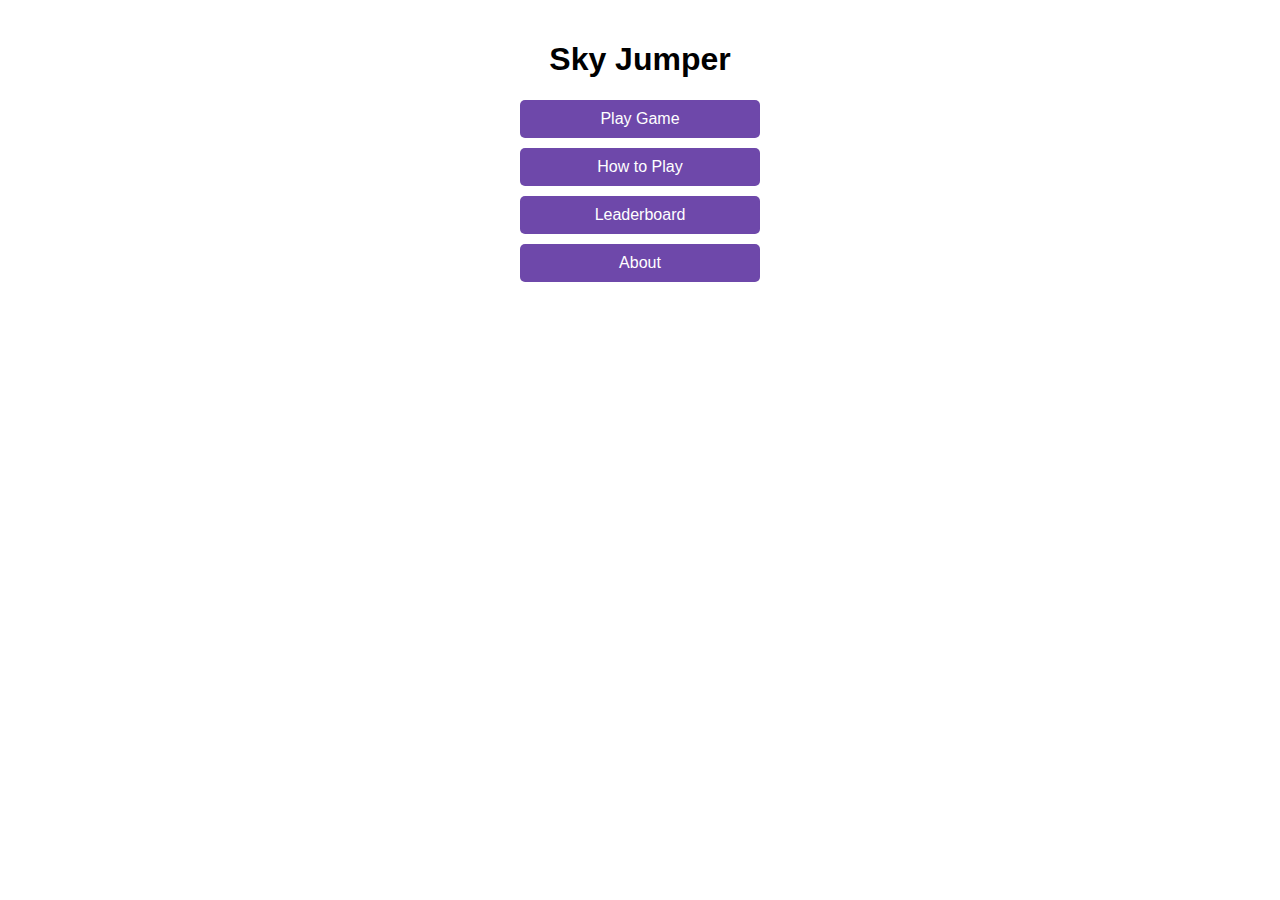
<file: index.html>
<!DOCTYPE html>
<html lang="en">
<head>
    <meta charset="UTF-8">
    <meta name="viewport" content="width=device-width, initial-scale=1.0">
    <title>Document</title>
    <link rel="stylesheet" href="css/style.css">
</head>
<body>
    <header>
  <h1>Sky Jumper</h1>
</header>
<main>
  <a href="game.html" class="btn">Play Game</a>
  <a href="instructions.html" class="btn">How to Play</a>
  <a href="scores.html" class="btn">Leaderboard</a>
  <a href="about.html" class="btn">About</a>
</main>
</body>
</html>
</file>
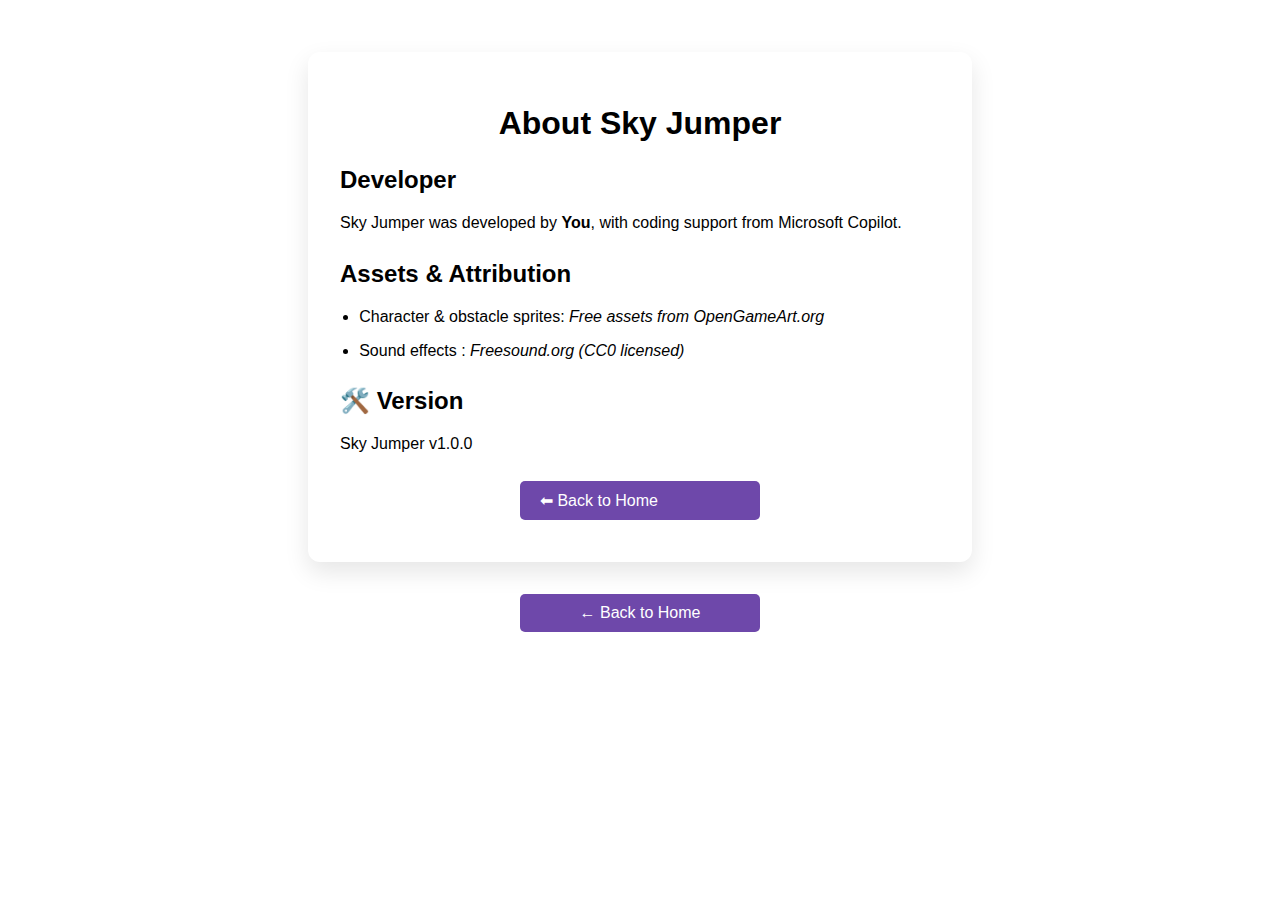
<file: about.html>
<!DOCTYPE html>
<html lang="en">
<head>
  <meta charset="UTF-8" />
  <meta name="viewport" content="width=device-width, initial-scale=1.0" />
  <title>Sky Jumper - About</title>
  <link rel="stylesheet" href="css/style.css" />
</head>
<body>
  <div class="about-container">
    <h1> About Sky Jumper</h1>

    <section class="about-section">
      <h2> Developer</h2>
      <p>Sky Jumper was developed by <strong>You</strong>, with coding support from Microsoft Copilot.</p>
    </section>

    <section class="about-section">
      <h2> Assets & Attribution</h2>
      <ul>
        <li>Character & obstacle sprites: <em>Free assets from OpenGameArt.org</em></li>
        <li>Sound effects : <em>Freesound.org (CC0 licensed)</em></li>
      </ul>
    </section>

    <section class="about-section">
      <h2>🛠️ Version</h2>
      <p>Sky Jumper v1.0.0</p>
    </section>

    <a href="index.html" class="btn">⬅ Back to Home</a>
  </div>
  <div class="back-button-container">
  <a href="index.html" class="btn">← Back to Home</a>
</div>
</body>
</html>
</file>
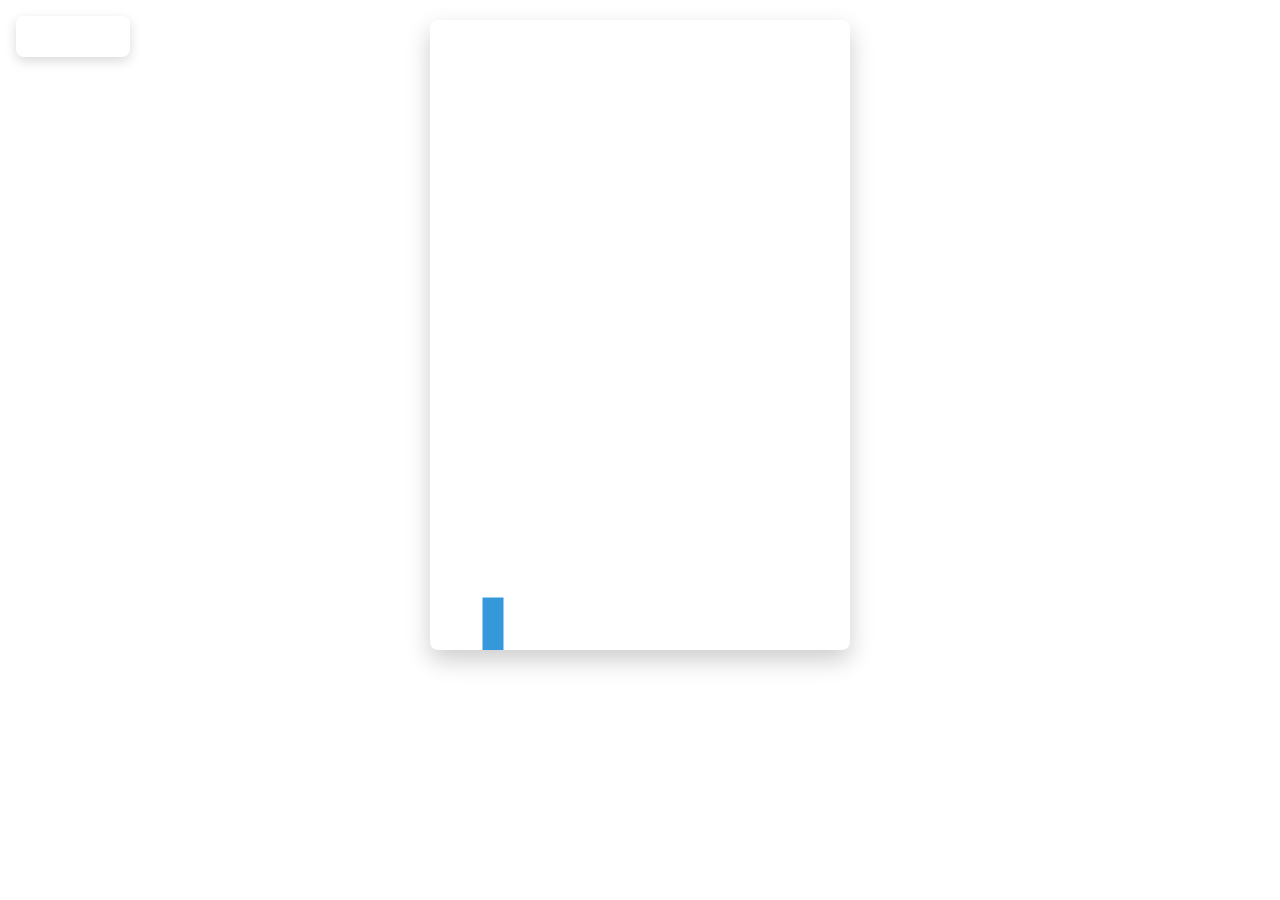
<file: game.html>
<!DOCTYPE html>
<html lang="en">
<head>
  <meta charset="UTF-8" />
  <meta name="viewport" content="width=device-width, initial-scale=1.0" />
  <title>Sky Jumper - Game</title>
  <link rel="stylesheet" href="css/style.css" />
</head>
<body>
  <!-- Rotate warning for mobile portrait mode -->
  <div id="rotate-warning">🔄 Please rotate your device to landscape for the best experience.</div>

  <!-- Game container -->
  <div class="game-container">
    <div id="score-display">Score: 0</div>
    <canvas id="game-canvas" width="400" height="600"></canvas>
  </div>

  <!-- Orientation check script -->
  <script>
    function isMobileDevice() {
      return /Mobi|Android|iPhone|iPad|iPod/i.test(navigator.userAgent);
    }

    function checkOrientation() {
      const warning = document.getElementById('rotate-warning');
      const game = document.querySelector('.game-container');

      if (isMobileDevice() && window.innerHeight > window.innerWidth) {
        warning.style.display = 'flex';
        if (game) game.style.display = 'none';
      } else {
        warning.style.display = 'none';
        if (game) game.style.display = 'block';
      }
    }

    window.addEventListener('load', checkOrientation);
    window.addEventListener('resize', checkOrientation);
    window.addEventListener('orientationchange', checkOrientation);
  </script>

  <!-- Game logic -->
  <script src="js/game.js"></script>
</body>
</html>
</file>
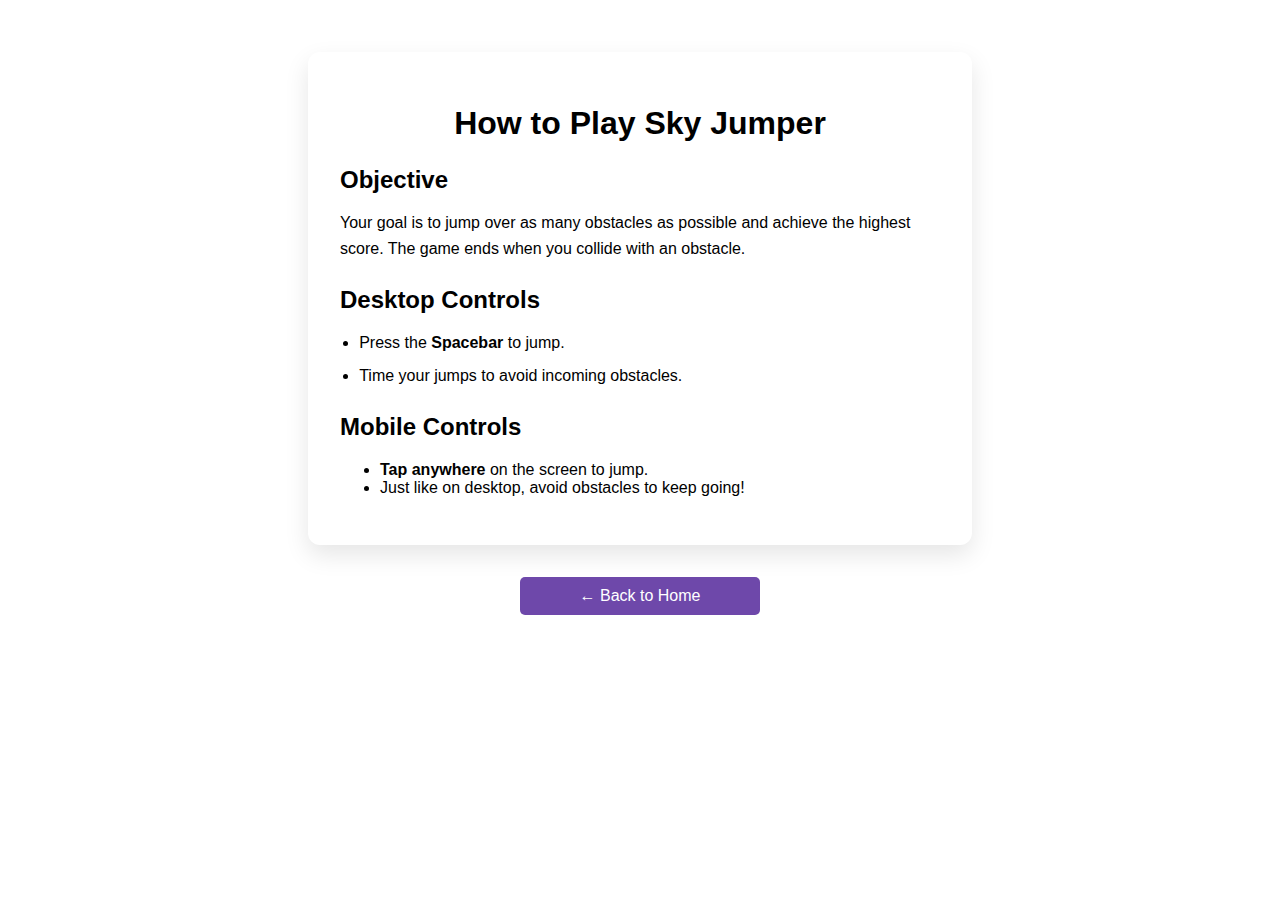
<file: instructions.html>
<!DOCTYPE html>
<html lang="en">
<head>
  <meta charset="UTF-8" />
  <meta name="viewport" content="width=device-width, initial-scale=1.0" />
  <title>Sky Jumper - Instructions</title>
  <link rel="stylesheet" href="css/style.css" />
</head>
<body>
  <div class="instructions-container">
    <h1> How to Play Sky Jumper</h1>

    <section class="instructions-section">
      <h2> Objective</h2>
      <p>Your goal is to jump over as many obstacles as possible and achieve the highest score. The game ends when you collide with an obstacle.</p>
    </section>

    <section class="instructions-section">
      <h2> Desktop Controls</h2>
      <ul>
        <li>Press the <strong>Spacebar</strong> to jump.</li>
        <li>Time your jumps to avoid incoming obstacles.</li>
      </ul>
    </section>

      <h2> Mobile Controls</h2>
      <ul>
        <li><strong>Tap anywhere</strong> on the screen to jump.</li>
        <li>Just like on desktop, avoid obstacles to keep going!</li>
      </ul>
    </section>

  
  </div>
  <div class="back-button-container">
  <a href="index.html" class="btn">← Back to Home</a>
</div>
</body>
</html>
</file>
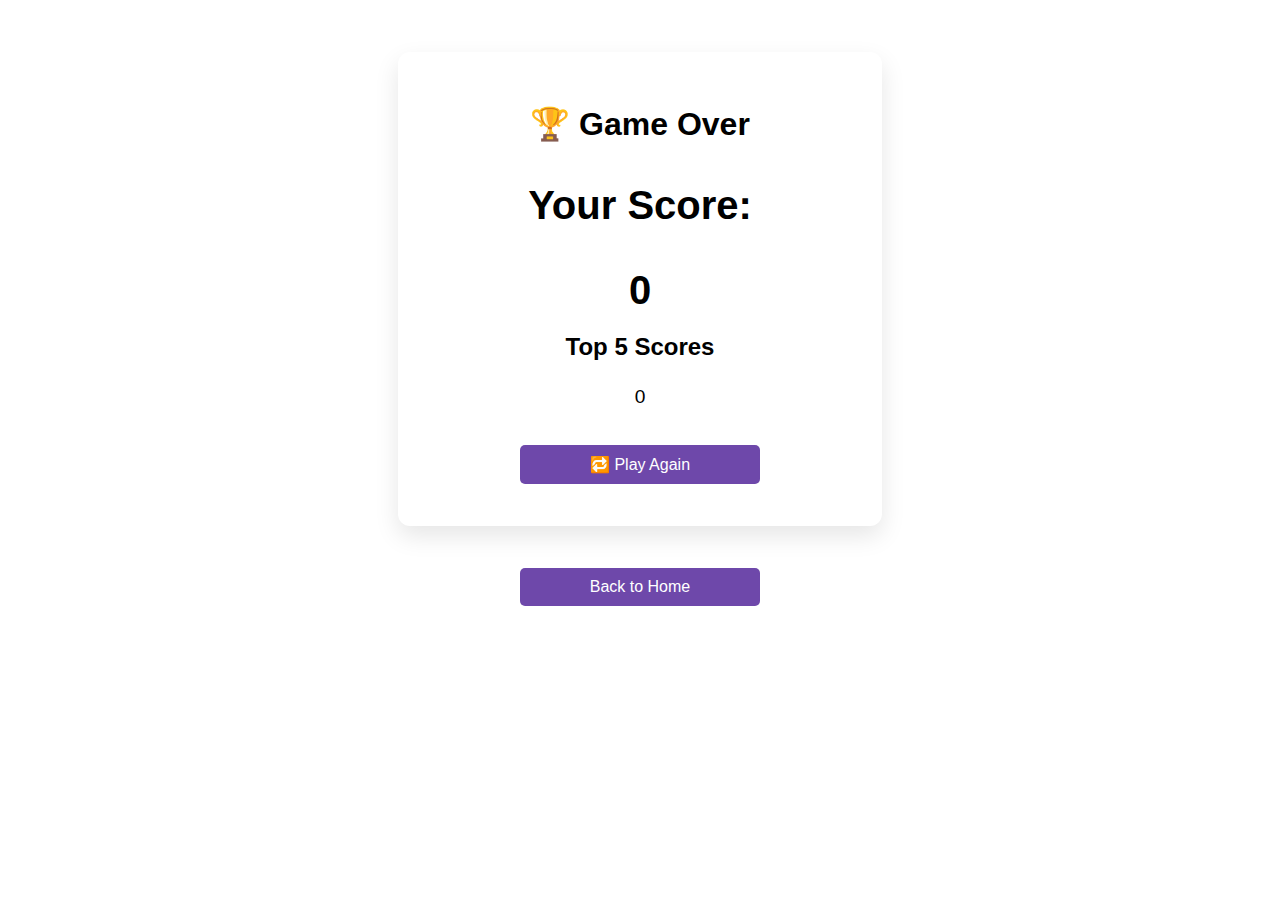
<file: scores.html>
<!DOCTYPE html>
<html lang="en">
<head>
  <meta charset="UTF-8" />
  <meta name="viewport" content="width=device-width, initial-scale=1.0" />
  <title>Sky Jumper - Scores</title>
  <link rel="stylesheet" href="css/style.css" />
</head>
<body>
  <div class="scores-container">
    <h1>🏆 Game Over</h1>

    <div class="score-box">
      <p>Your Score:</p>
      <div id="recent-score">0</div>
    </div>

    <h2>Top 5 Scores</h2>
    <ol id="top-scores" class="score-list"></ol>

    <a href="game.html" class="btn">🔁 Play Again</a>
  </div>

  <script src="js/scores.js"></script>
</body>
</html>
<div class="button-group">
  
  <a href="index.html" class="btn">Back to Home</a>
</div>
</file>
<file: css/style.css>
body {
  font-family: Arial, sans-serif;
  text-align: center;
  margin: 0;
  padding: 20px;
}
.btn {
  display: block;
  margin: 10px auto;
  padding: 10px 20px;
  background: #6e48aa;
  color: white;
  text-decoration: none;
  border-radius: 5px;
  width: 200px;
}

.game-container {
  max-width: 420px;
    width: 100%;
   margin: 0 auto;
  position: relative;
}

#score-display {
  position: fixed;
  top: 1rem;
  left: 1rem;
  background-color: var(--primary);
  color: #fff;
  padding: 0.6rem 1.2rem;
  border-radius: 8px;
  font-size: 1.2rem;
  font-weight: bold;
  font-family: var(--font-main, 'Segoe UI', sans-serif);
  box-shadow: 0 4px 12px rgba(0, 0, 0, 0.15);
  z-index: 1000;
}


#game-canvas {
  border: 3px solid var(--primary);
  box-shadow: 0 10px 25px rgba(0, 0, 0, 0.2);
  border-radius: 8px;
  background-color: #fff;
  display: block;
  width: 100%;
  height: auto;
}

/* Responsive design for mobile */
@media (max-width: 600px) {
  #score-display {
    font-size: 1rem;
    padding: 0.5rem 1rem;
  }

  .game-container {
    padding: 0 1rem;
  }
}
/*Scores Page Styling */
.scores-container {
  max-width: 420px;
  width: 100%;
  margin: 2rem auto;
  text-align: center;
  background-color: #fff;
  padding: 2rem;
  border-radius: 12px;
  box-shadow: 0 10px 25px rgba(0, 0, 0, 0.1);
}

.score-box {
  font-size: 2.5rem;
  font-weight: bold;
  color: var(--primary);
  margin: 1rem 0;
}
 
.score-list {
  list-style: none;
  padding: 0;
  margin: 1rem 0 2rem;
}

.score-list li {
  font-size: 1.2rem;
  padding: 0.3rem 0;
  color: var(--text-color);
}

.instructions-container {
  max-width: 600px;
  margin: 2rem auto;
  padding: 2rem;
  background-color: #fff;
  border-radius: 12px;
  box-shadow: 0 10px 25px rgba(0, 0, 0, 0.1);
  text-align: left;
}

.instructions-container h1 {
  text-align: center;
  color: var(--primary);
  margin-bottom: 1.5rem;
}

.instructions-section {
  margin-bottom: 1.5rem;
}

.instructions-section h2 {
  color: var(--secondary);
  margin-bottom: 0.5rem;
}

.instructions-section p,
.instructions-section ul {
  font-size: 1rem;
  line-height: 1.6;
}

.instructions-section ul {
  padding-left: 1.2rem;
}

.instructions-section li {
  margin-bottom: 0.5rem;
}
 /* About Page Styling */

.about-container {
  max-width: 600px;
  margin: 2rem auto;
  padding: 2rem;
  background-color: #fff;
  border-radius: 12px;
  box-shadow: 0 10px 25px rgba(0, 0, 0, 0.1);
  text-align: left;
}

.about-container h1 {
  text-align: center;
  color: var(--primary);
  margin-bottom: 1.5rem;
}

.about-section {
  margin-bottom: 1.5rem;
}

.about-section h2 {
  color: var(--secondary);
  margin-bottom: 0.5rem;
}

.about-section p,
.about-section ul {
  font-size: 1rem;
  line-height: 1.6;
}

.about-section ul {
  padding-left: 1.2rem;
}

.about-section li {
  margin-bottom: 0.5rem;
}
@media (max-width: 600px) {
  #game-canvas {
    width: 90vw;
    height: auto;
  }
}
#rotate-warning {
  display: none;
  position: fixed;
  top: 0;
  left: 0;
  width: 100vw;
  height: 100vh;
  background: rgba(0, 0, 0, 0.85);
  color: white;
  font-size: 1.5rem;
  font-weight: bold;
  text-align: center;
  padding-top: 40vh;
  z-index: 9999;
}

@media screen and (orientation: portrait) and (max-width: 768px) {
  #rotate-warning {
    display: block;
  }

  .game-container {
    display: none;
  }
}
.back-button-container {
  text-align: center;
  margin-top: 2rem;
}
.button-group {
  display: flex;
  gap: 1rem;
  justify-content: center;
}
#game-header {
  position: fixed;
  top: 1rem;
  left: 0;
  right: 0;
  display: flex;
  justify-content: space-between;
  padding: 0 1rem;
}
.small-btn {
  padding: 0.3rem 0.8rem !important;
  font-size: 0.9rem !important;
}
</file>
